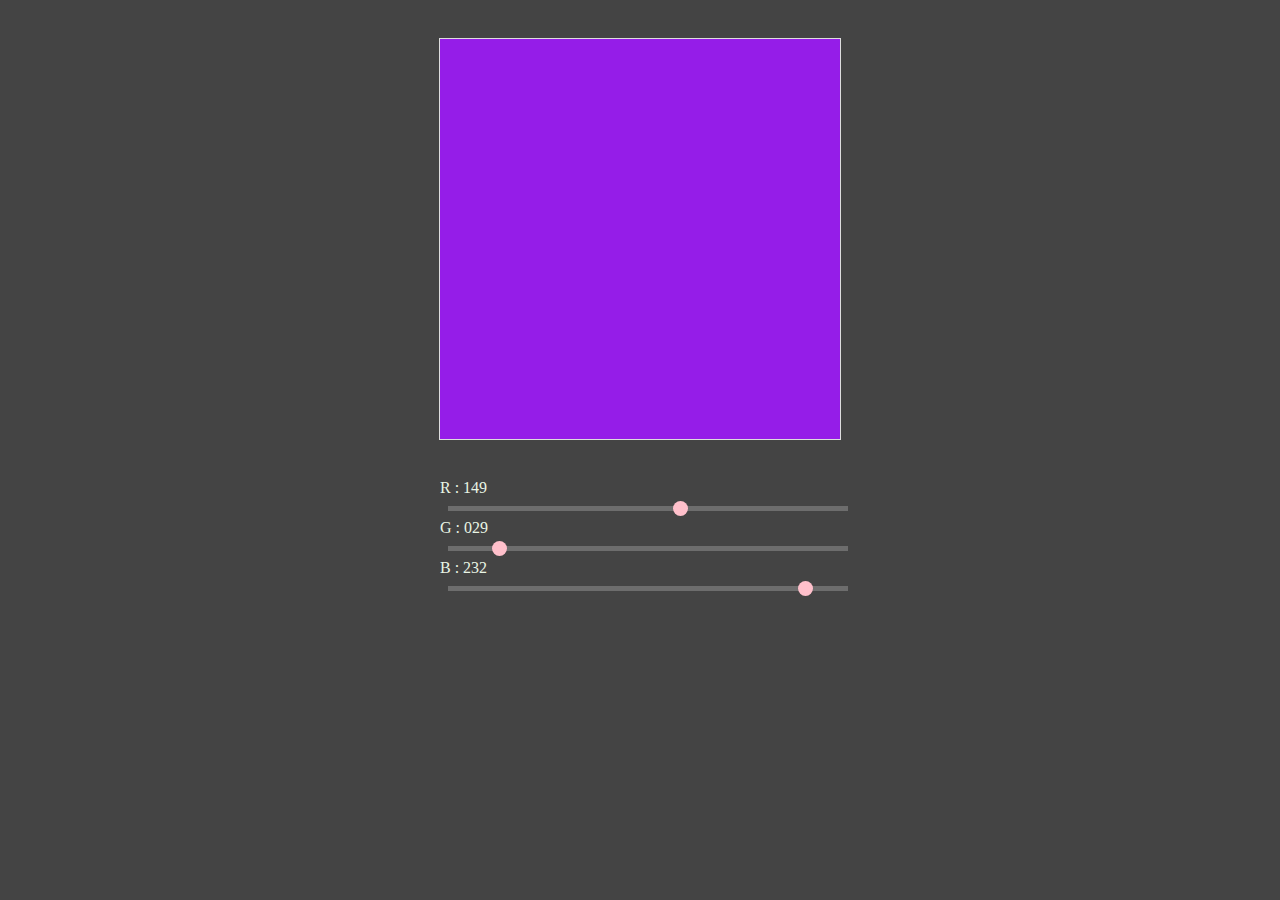
<file: colorSliders/index.html>
<!DOCTYPE html>

<html lang="de">
  <head>
    <meta charset="UTF-8">
    <meta http-equiv="X-UA-Compatible" content="IE=edge">
    <meta name="viewport" content="width=device-width, initial-scale=1.0">
    <link rel="stylesheet" href="public/style.css">
    <title>colorSlide</title>
  </head>
  <body>
    <div class="container">
      <canvas id="canv" width="400" height="400" style="border: 1px solid #ddd;">
      </canvas>
      <div class="slider">
        <div>
          <span class="value" id="outR"></span>
        </div>
        <input id="red" type="range" min="0" max="255" value="80" name="red">
      </div>  
      <div class="slider">
        <div>
          <span class="value" id="outG"></span>
        </div>
        <input id="green" type="range" min="0" max="255" value="80" name="green">
      </div>  
      <div class="slider">
        <div>
          <span class="value" id="outB"></span>
        </div>
        <input id="blue" type="range" min="0" max="255" value="80" name="blue">
      </div>  
    </div>
    <script src="https://ajax.googleapis.com/ajax/libs/jquery/3.6.0/jquery.min.js"></script>
    <script src="public/app.js"></script>
  </body>
</html>
</file>
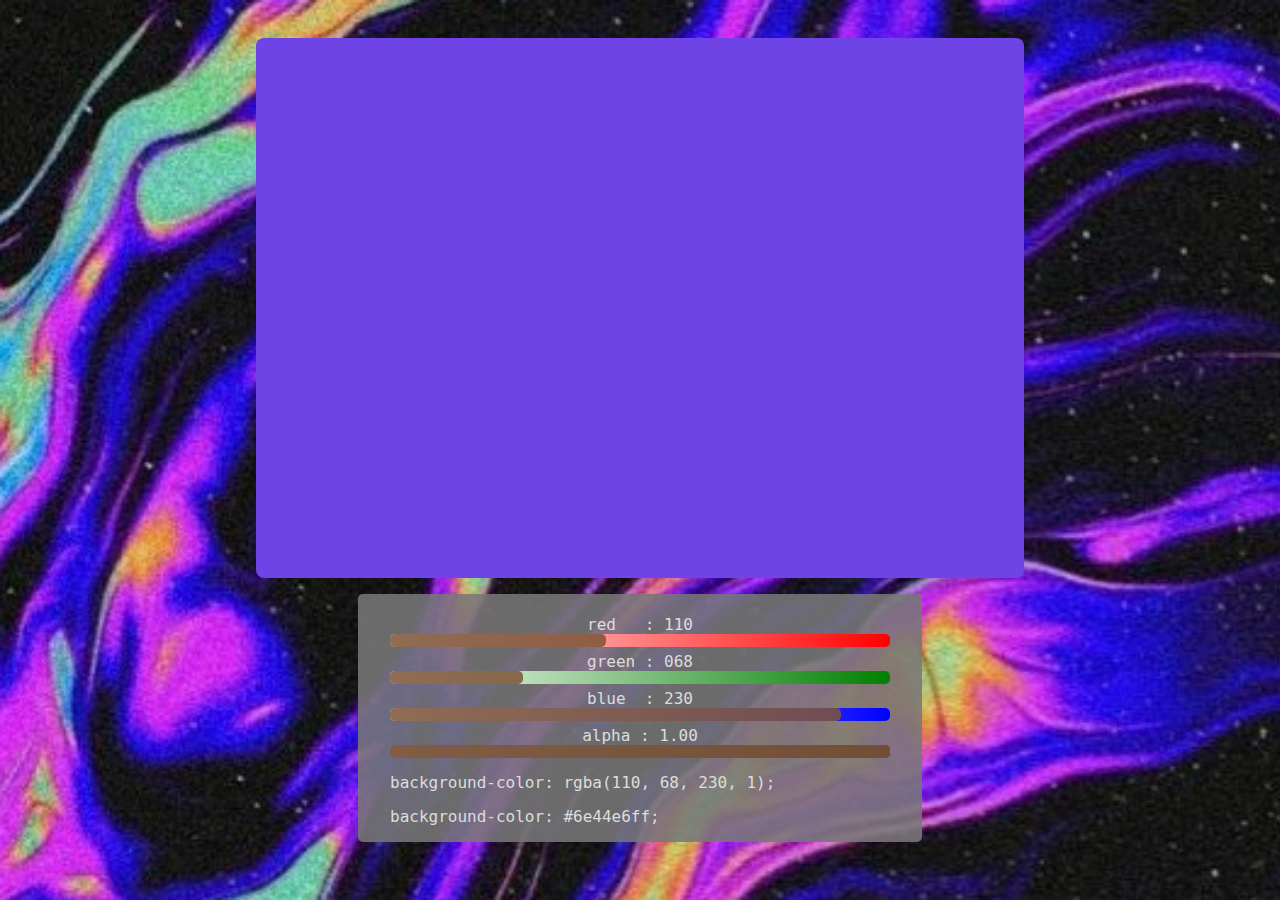
<file: customColSliders/index.html>
<!DOCTYPE html>

<html lang="de">
<head>
  <meta charset="UTF-8" />
  <meta name="viewport" content="width=device-width, initial-scale=1.0" />
  <link href="css/style.css" rel="stylesheet" type="text/css" />
  <link href="images/favicon.ico" rel="icon" />
  <title>customColSlide</title>
</head>
<body>
  <div class="container">
    <div class="display">
    </div>
    <!-- <canvas id="canv" width="300" height="300"></canvas> -->
    <div class="sliders">
      <div id="slider1" class="slider-container">
        <div>
          <pre>red   : <span id="val_R"></span></pre>
        </div>
        <div id="red-shape" class="slider-shape" data-id="R">
          <div id="progR" class="slider-value">
          </div>    
        </div>
      </div>
      <div id="slider2" class="slider-container">
        <div>
          <pre>green : <span id="val_G"></span></pre>
        </div>
        <div id="green-shape" class="slider-shape" data-id="G">
          <div id="progG" class="slider-value">
          </div>    
        </div>
      </div>
      <div id="slider3" class="slider-container">
        <div>
          <pre>blue  : <span id="val_B"></span></pre>
        </div>
        <div id="blue-shape" class="slider-shape" data-id="B">
          <div id="progB" class="slider-value">
          </div>    
        </div>
      </div>
      <div id="slider4" class="slider-container">
        <div>
          <pre>alpha : <span id="val_A">1.00</span></pre>
        </div>
        <div id="alpha-shape" class="slider-shape" data-id="A">
          <div id="progA" class="slider-value">
          </div>    
        </div>
      </div>
      <div>
        <pre id="rgb" class="service"></pre>
      </div>
      <div>
        <pre id="hex" class="service"></pre>
      </div>
    </div>
  </div>  
  <script src="https://ajax.googleapis.com/ajax/libs/jquery/3.6.0/jquery.min.js"></script>
  <script src="js/app.js"></script>    
</body>

</html>
</file>
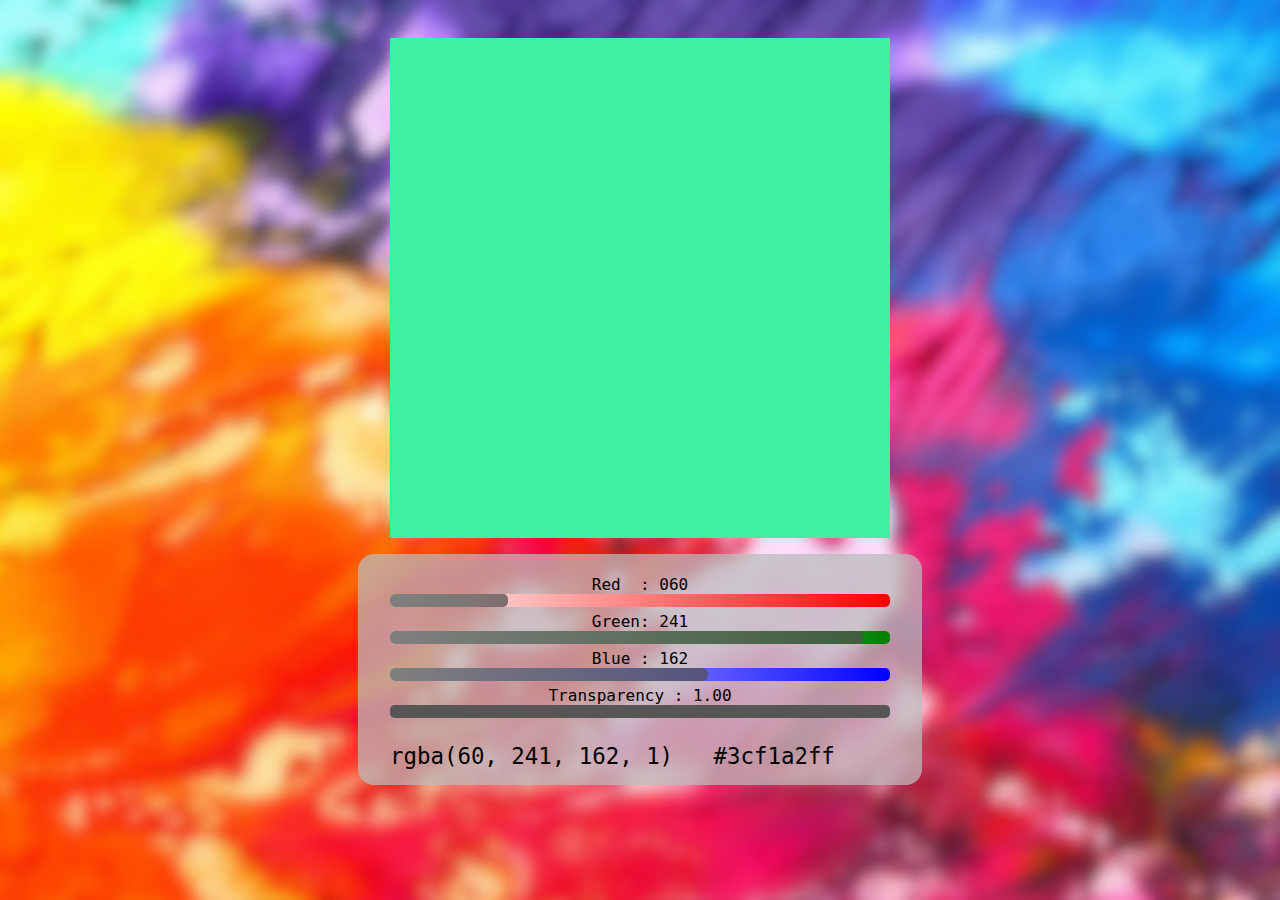
<file: customColSlidersOld/index.html>
<!DOCTYPE html>

<html lang="de">
<head>
  <meta charset="UTF-8" />
  <meta name="viewport" content="width=device-width, initial-scale=1.0" />
  <link href="css/style.css" rel="stylesheet" type="text/css" />
  <link href="images/favicon.ico" rel="icon" />
  <title>customColSlide</title>
</head>
<body>
  <div class="container">
    <div class="display">
    </div>
    <!-- <canvas id="canv" width="300" height="300"></canvas> -->
    <div class="sliders">
      <div id="slider1" class="slider-container">
        <div>
          <pre>Red  : <span id="val_R"></span></pre>
        </div>
        <div id="red-shape" class="slider-shape">
          <div id="red-value" class="slider-value r">
          </div>    
        </div>
      </div>
      <div id="slider2" class="slider-container">
        <div>
          <pre>Green: <span id="val_G"></span></pre>
        </div>
        <div id="green-shape" class="slider-shape">
          <div id="green-value" class="slider-value g">
          </div>    
        </div>
      </div>
      <div id="slider3" class="slider-container">
        <div>
          <pre>Blue : <span id="val_B"></span></pre>
        </div>
        <div id="blue-shape" class="slider-shape">
          <div id="blue-value" class="slider-value b">
          </div>    
        </div>
      </div>
      <div id="slider4" class="slider-container">
        <div>
          <pre>Transparency : <span id="val_A"></span></pre>
        </div>
        <div id="alpha-shape" class="slider-shape">
          <div id="alpha-value" class="slider-value a">
          </div>    
        </div>
      </div>
      <div>
        <pre class="service"></pre>
      </div>
    </div>
  </div>  
  <script src="https://ajax.googleapis.com/ajax/libs/jquery/3.6.0/jquery.min.js"></script>
  <script src="js/app.js"></script>    
</body>

</html>
</file>
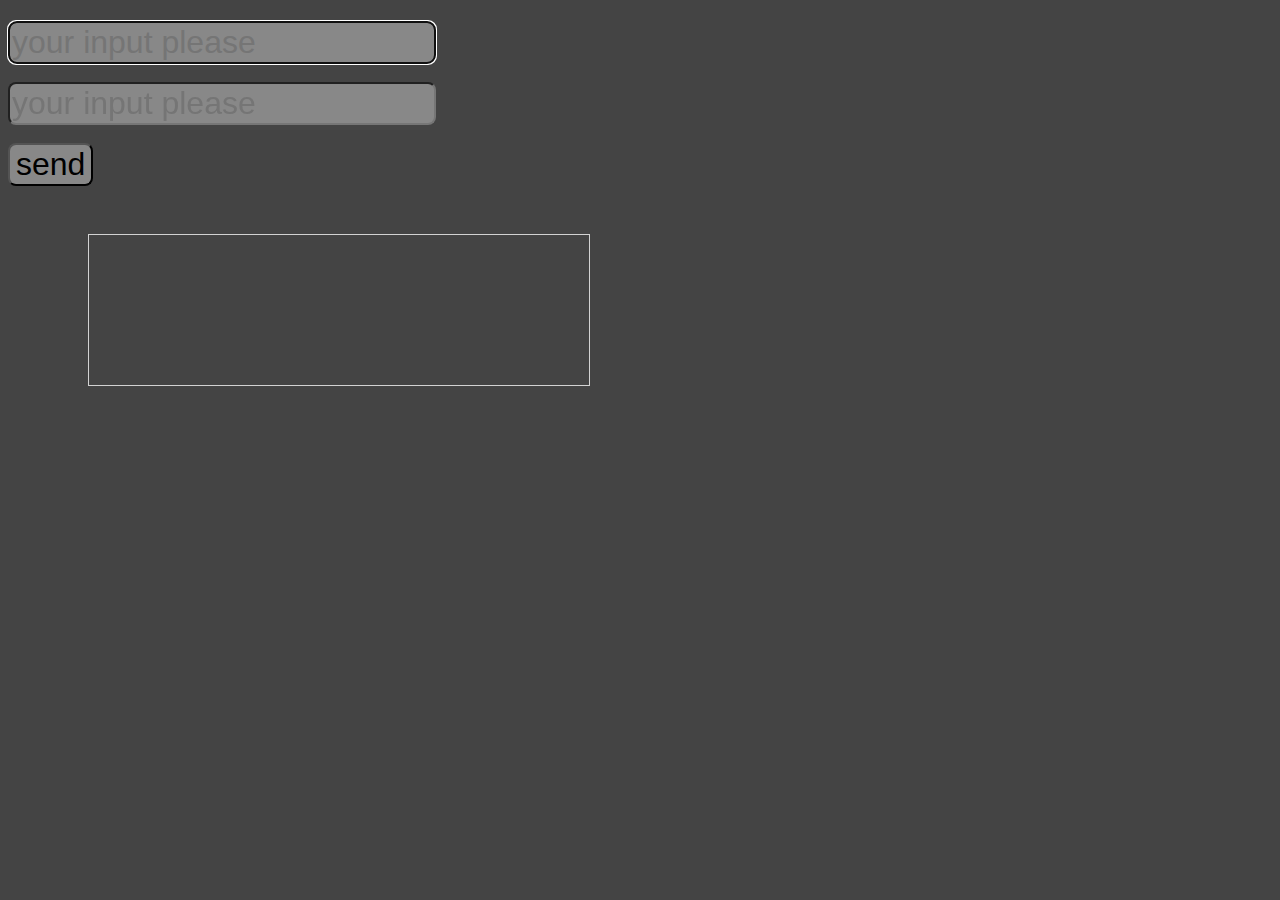
<file: getElement/index.html>
<!DOCTYPE HTML>

<html lang="de">
  <head>
    <meta charset="UTF-8">
    <meta name="viewport" content="width=device-width, initial-scale=1.0">
    <link href="css/style.css" rel="stylesheet" type="text/css">
    <title>js getElement</title>
  </head>
  <body>
    <h1 id="out"></h1>
    <form method="POST">
      <input id="width" type="text" name="width" 
              placeholder="your input please" autofocus><br><br>
      <input id="height" type="text" name="height" 
              placeholder="your input please" autofocus><br><br>
      <input id="sub" type="submit" value="send">
     </form>
     <canvas id="canv" width="500" heigth="300">No canvas for your browser!</canvas>
    <script src="https://ajax.googleapis.com/ajax/libs/jquery/3.6.0/jquery.min.js"></script>
    <script src="js/app.js"></script>
  </body>
</html>
</file>
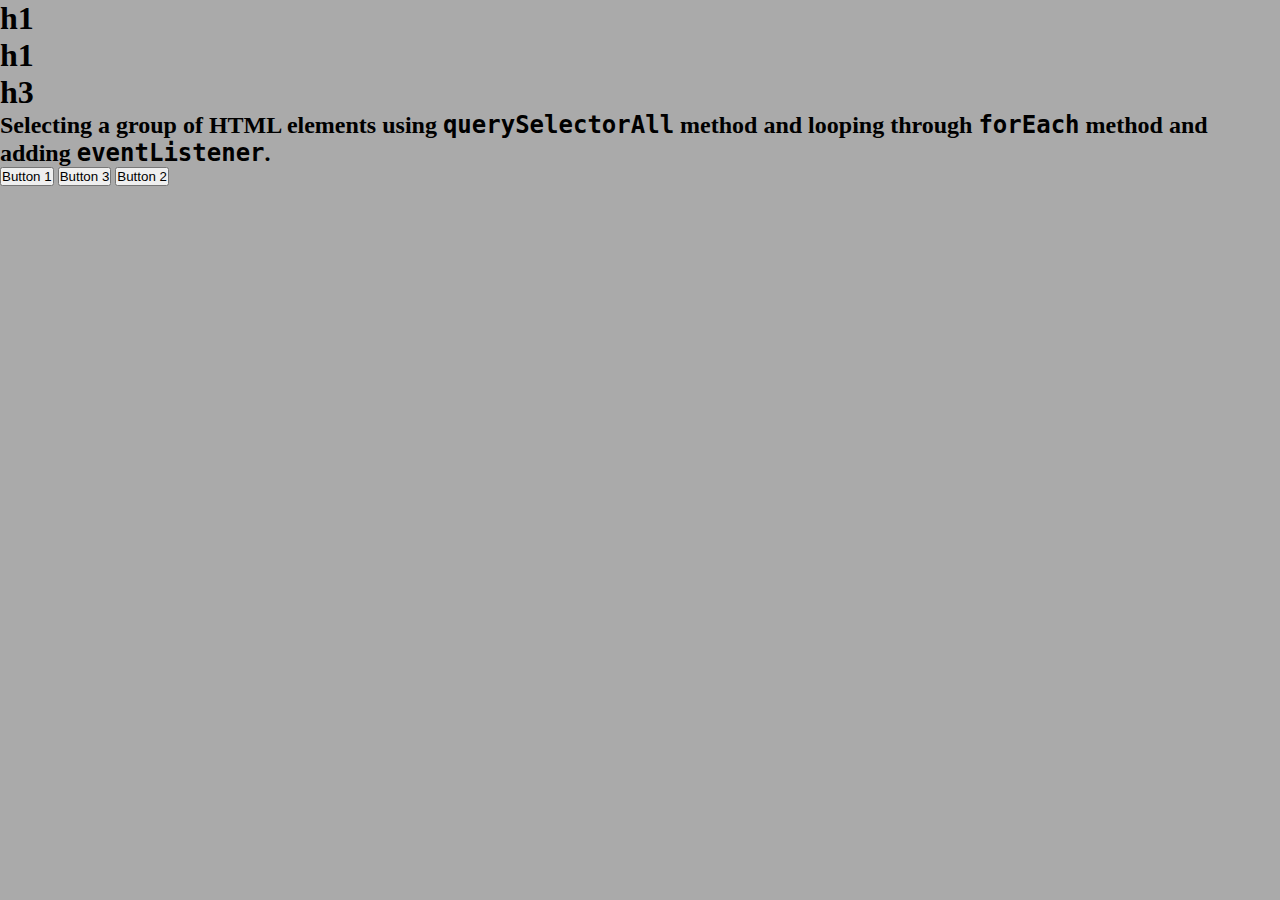
<file: querySelAllForEach/index.html>
<!DOCTYPE HTML>

<html lang="de">
  <head>
    <meta charset="UTF-8">
    <meta name="viewport" content="width=device-width, initial-scale=1.0">
    <link href="css/style.css" rel="stylesheet" type="text/css">
    <link href="images/icons/favicon/favicon.ico" rel="icon">
    <title></title>
  </head>
  <body>
    <h1 id="head1">h1</h1>
    <h1 id="head2">h1</h1>
    <h1 id="head3">h3</h1>
    <h2>Selecting a group of HTML elements using <code>querySelectorAll</code> method and looping through <code>forEach</code> method and adding <code>eventListener</code>.</h2>
    <button data-id="1">Button 1</button>
    <button data-id="2">Button 3</button>
    <button data-id="3">Button 2</button>
    
  
    <script src="https://ajax.googleapis.com/ajax/libs/jquery/3.6.0/jquery.min.js"></script>
    <script src="js/app.js"></script>
  </body>
</html>
</file>
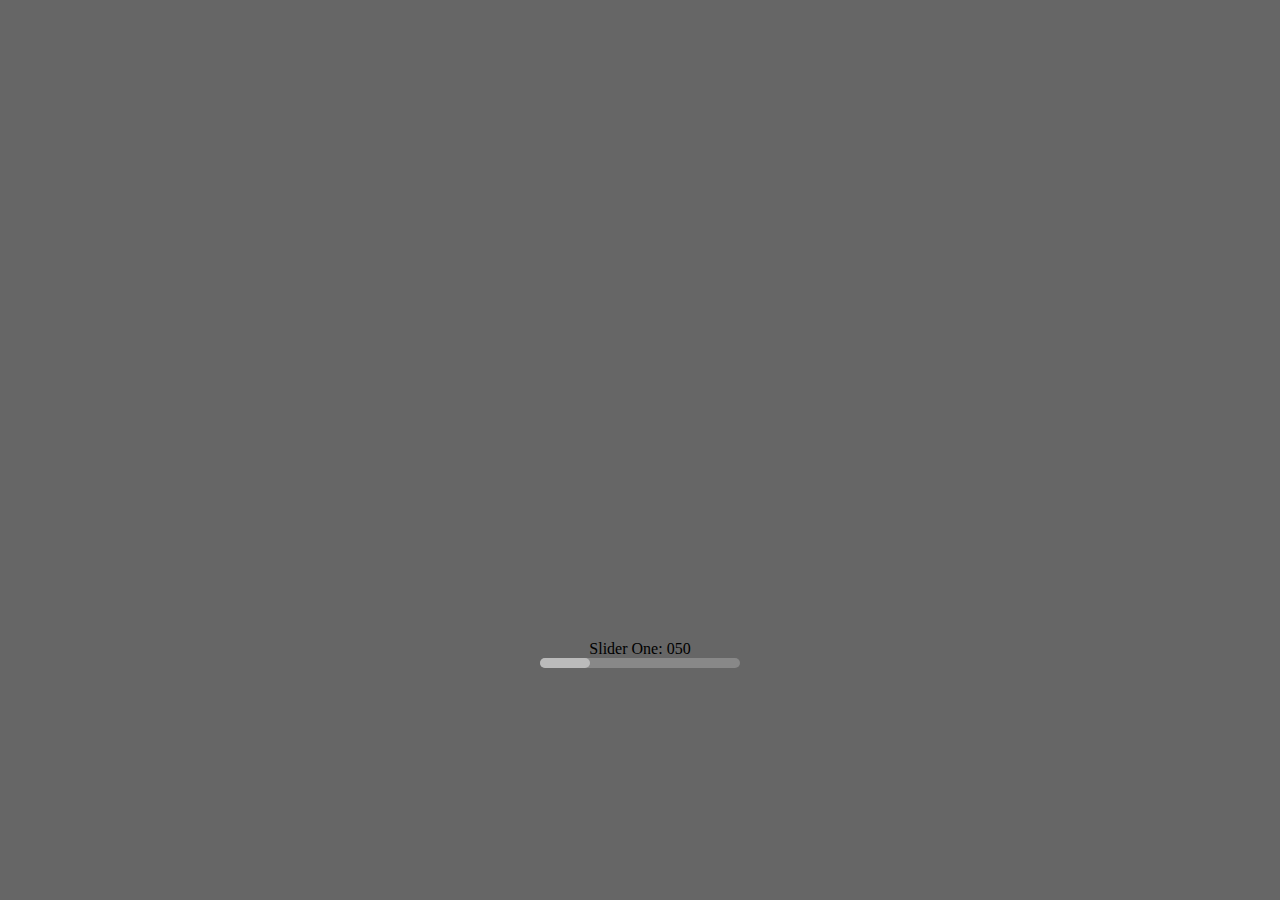
<file: slider/index.html>
<!DOCTYPE html>

<html lang="de">
  <head>
    <meta charset="UTF-8" />
    <meta name="viewport" content="width=device-width, initial-scale=1.0" />
    <link href="css/style.css" rel="stylesheet" type="text/css" />
    <link href="images/icons/favicon/favicon.ico" rel="icon" />
    <title></title>
  </head>
  <body>
    <div id="container1" class="slider-container">
    <div>
      <span>Slider One: </span>
      <span id="val_1"></span>
    </div>
    <div id="shape1" class="slider-shape">
        <div od="value1" class="slider-value">
        </div>
        <!-- <div class="slider-thumb"></div> -->
      </div>
    </div>
    <script src="https://ajax.googleapis.com/ajax/libs/jquery/3.6.0/jquery.min.js"></script>
    <script src="js/app.js"></script>
  </body>
</html>
</file>
<file: colorSliders/public/style.css>
* {
  margin: 0;
  padding: 0;
  box-sizing: border-box;
}

body {
  background-color: #444;
}

.container {
  display: flex;
  flex-direction: column;
  align-items: center;
}

canvas {
  margin: 3%;
}

.slider {
  color: #e9f5e5
}
input {
  width: 400px;
  margin: 2%;
}
input[type="range"] {
  -webkit-appearance: none;
 }
 
 input[type="range"]:focus {
  outline: none;
 }
 
 
 input[type="range"]::-webkit-slider-runnable-track {
  background: #6d6d6d;
  width: 400px;
  height: 5px;
 }



 input[type="range"]::-moz-range-track {
  background: tomato;
  width: 400px;
  height: 5px;
 }
 
 
 input[type="range"]::-webkit-slider-thumb {
  -webkit-appearance: none;
  height: 15px;
  width: 15px;
  background: pink;
  margin-top: -5px;
  border-radius: 50%;
 }
 
 input[type="range"]::-moz-range-thumb {
  height: 15px;
  width: 15px;
  background: pink;
  margin-top: -5px;
  border-radius: 50%;
 }
</file>
<file: customColSliders/css/style.css>
@import url('https://fonts.googleapis.com/css2?family=Source+Code+Pro&display=swap');

* {
		margin: 0;
		padding: 0;
		box-sizing: border-box;
	}

body {
	background-color: #444;
	background-image: url('../images/darkColors.jpg');
	background-size: cover;
	background-repeat: no-repeat;
	background-attachment: fixed;
	font-size: 1rem;
	font-family: 'Source Code Pro', Arial, Helvetica, sans-serif;
}

pre {
	user-select: none;
}

.display {
	width: 60vw;
	height: 60vh;
	border-radius: .5rem;
	background-color: rgba(var(--variColor-r), var(--variColor-g), var(--variColor-b), var(--variColor-a));
}

.service {
	user-select: auto;
	font-size: 1rem;
	margin-top: 3%;
}

/* .service#rgb {
	margin-top: 3%;
} */

.container {
	margin-top: 3%;
  display: flex;
  flex-direction: column;
  align-items: center;
}

.sliders {
	color: #ddd;
	background-color: #777777e0;
	/* border: 1px solid #444; */
	padding: 1rem 2rem;
	margin-top: 1rem;
	border-radius: .3rem;
}

.slider-container {
	cursor: pointer;
	display: flex;
	flex-direction: column;
	justify-content: center;
	align-items: center;
	margin:0 auto;
	margin-top: 1%;
	width: 500px;
}

.slider-shape {
	display: flex;
	width: 100%;
	height: 13px;
	border-radius: 5px;
	background-color: #666;
}

.slider-value {
	width: 10%;
	height: 13px;
	border-radius: 5px;
	background-color:#7e5539dd;
}

#red-shape {
	background-image: linear-gradient(to left, red, white);
}

#green-shape {
	background-image: linear-gradient(to left, green, white);
}

#blue-shape {
	background-image: linear-gradient(to left, blue, white);
}

#alpha-shape {
	background-image: linear-gradient(to left, #222222ff, #dddddd55);
}

.slider-thumb {
	margin-left: -3%;
	margin-top: -2px;
	width: 15px;
	height: 15px;
	background-color: #333;
	border-radius: 50%;
}
</file>
<file: customColSlidersOld/css/style.css>
@import url('https://fonts.googleapis.com/css2?family=Source+Code+Pro&display=swap');

* {
		margin: 0;
		padding: 0;
		box-sizing: border-box;
	}

body {
	background-color: #444;
	background-image: url('../images/colors.jpg');
	background-size: cover;
	background-repeat: no-repeat;
	background-attachment: fixed;
	font-size: 1rem;
	font-family: 'Source Code Pro', Arial, Helvetica, sans-serif;
}

pre {
	user-select: none;
}

.display {
	width: 500px;
	height: 500px;
	background-color: rgba(var(--variColor-r), var(--variColor-g), var(--variColor-b), var(--variColor-a));
}

.service {
	user-select: auto;
	margin-top: 5%;
	font-size: 1.4rem;
}


.container {
	margin-top: 3%;
  display: flex;
  flex-direction: column;
  align-items: center;
}

.sliders {
	background-color: #bbbbbbbb;
	/* border: 1px solid #444; */
	padding: 1rem 2rem;
	margin-top: 1rem;
	border-radius: 1rem;
}

.slider-container {
	cursor: pointer;
	display: flex;
	flex-direction: column;
	justify-content: center;
	align-items: center;
	margin:0 auto;
	margin-top: 1%;
	width: 500px;
}

.slider-shape {
	display: flex;
	width: 100%;
	height: 13px;
	border-radius: 5px;
	background-color: #666;
}

.slider-value {
	width: 10%;
	height: 13px;
	border-radius: 5px;
	background-color: #505050bb;
}

#red-shape {
	background-image: linear-gradient(to left, red, white);
}

#green-shape {
	background-image: linear-gradient(to left, green, white);
}

#blue-shape {
	background-image: linear-gradient(to left, blue, white);
}

.slider-thumb {
	margin-left: -3%;
	margin-top: -2px;
	width: 15px;
	height: 15px;
	background-color: #333;
	border-radius: 50%;
}
</file>
<file: getElement/css/style.css>
body {
	background-color: #444;
	color: #e9a5f4;
}

input {
	font-size: 2rem;
	background-color: #888;
	border-radius: .5rem;
}

#canv {
	margin-top: 3rem;
	margin-left: 5rem;
	border: 1px solid #d3d3d3;
}
</file>
<file: querySelAllForEach/css/style.css>
* {
		margin: 0;
		padding: 0;
		box-sizing: border-box;
	}

body {
	background-color: #aaa;
	font-size: 1rem;
}
</file>
<file: slider/css/style.css>
* {
		margin: 0;
		padding: 0;
		box-sizing: border-box;
	}

body {
	background-color: #666;
	font-size: 1rem;
}

.slider-container {
	display: flex;
	flex-direction: column;
	justify-content: center;
	align-items: center;
	margin:0 auto;
	margin-top: 50%;
	width: 200px;
	/* height: 10px; */
	/* border: 1px solid #444; */
}

.slider-shape {
	display: flex;
	width: 100%;
	height: 10px;
	border-radius: 5px;
	background-color: #888;
}

.slider-value {
	width: 10%;
	height: 10px;
	border-radius: 5px;
	background-color: #bbb;
}

.slider-thumb {
	margin-left: -3%;
	margin-top: -2px;
	width: 15px;
	height: 15px;
	background-color: #333;
	border-radius: 50%;
}
</file>
